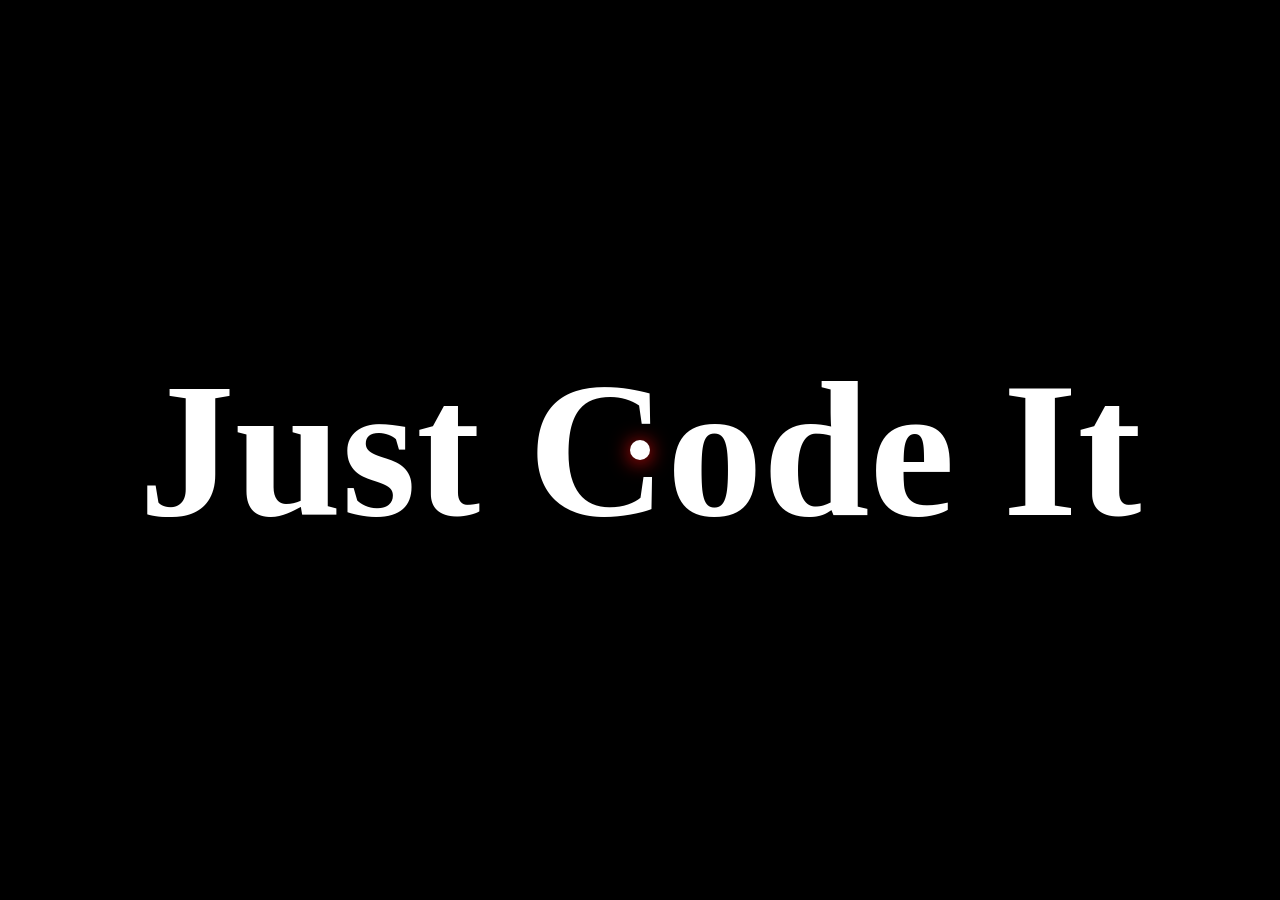
<file: custom_cursor/index.html>
<!DOCTYPE html>
<html lang="en">
<head>
    <meta charset="UTF-8">
    <meta name="viewport" content="width=device-width, initial-scale=1.0">
    <link rel="stylesheet" href="style.css">
    <title>Document</title>
</head>
<body>
 
    <div id="main">
        <div class="cursor"></div>
        <h1>Just Code It</h1>
    </div>
    
    <script src="script.js"></script>
</body>
</html>
</file>
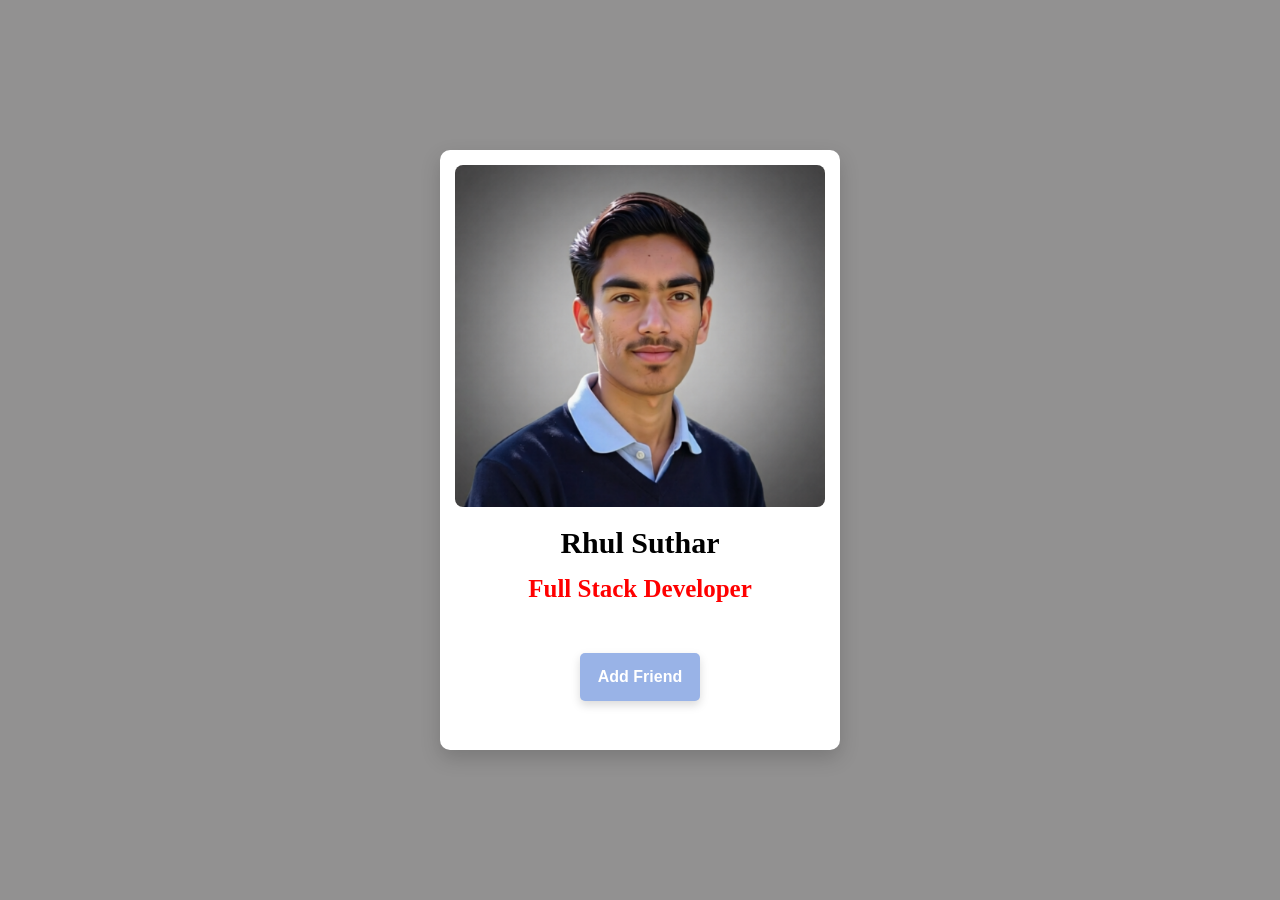
<file: add_friend_feature/indeix.html>
<!DOCTYPE html>
<html lang="en">
<head>
    <meta charset="UTF-8">
    <meta name="viewport" content="width=device-width, initial-scale=1.0">
    <link rel="stylesheet" href="style.css">
    <title>Add Friend</title>
</head>
<body>

    <div id="card">
    <img src="user.png" alt="">    
    <h1>Rhul Suthar</h1>
    <h5>Full Stack Developer</h5>

    <div id="detail">
    
    </div>

    <div id="btn-container">
        <!-- <button id="remove">Remove</button> -->
        <button id="add">Add Friend</button>
    </div>
  
<script src="script.js"></script>
</body>
</html>
</file>
<file: custom_cursor/style.css>
*{
    margin: 0;
    padding: 0;
    box-sizing: border-box;
}

html, body{
    height: 100%;
    width: 100%;
}

#main{
 height: 100%;
 width: 100%;
 background-color: black;
 display: flex;
 align-items: center;
 justify-content: center;
}

.cursor{
    height: 20px;
    width: 20px;
    background-color: #fff;
    mix-blend-mode: difference;
    border-radius: 50%;
    position: absolute;
    box-shadow: 0 2px 20px rgb(255, 14, 14);
    transition: all linear 0.1s;

}

h1{
    color: #fff;
    font-size: 15vw;
    font-weight: 900;
}
</file>
<file: add_friend_feature/style.css>
*{
    margin: 0;
    padding: 0;
    box-sizing: border-box;
}
body{
    background-color: rgba(68, 66, 66, 0.582);
    display: flex;
    align-items: center;
    justify-content: center;
    height: 100vh; 
}

#card{
    width: 400px;
    height: 600px;
    background-color: #fff;
    padding: 15px;
    border-radius: 10px;
    box-shadow: 0 8px 20px rgba(0,0,0,0.17);
}

#card img{
    width: 100%;
    height: 60%;
    object-fit: cover;
    border-radius: 8px;
}

#card h1, h5{
    display: flex;
    justify-content: center;
}

#card h1{
    margin: 15px;
    font-size: 30px;
}
#card h5{
    margin: 15px;
    color: red;
    font-size: 25px;
}

#btn-container{
    display: flex;
    margin: 25px;
    justify-content: space-evenly;
}

#add, #remove{
    padding: 15px 18px;
    border: none;
    border-radius: 5px;
    cursor: pointer;
    font-size: 14px;
    margin: 5px;
    box-shadow: 0 4px 10px rgba(0,0,0,0.15);
}

/* Add Button */
#add{
    background-color: #99b3e7;
    color: #fff;
    font-size: 16px;
    font-weight: 600;
    transition: 0.5s;
}

/* Remove Button */
#remove{
    background-color: #ff6b6b;
    color: #fff;
    transition: 0.5s;
}

#add:hover{
    background-color: #7f9fd9;
    transform: translateY(-2px);
    box-shadow: 0 6px 15px rgba(0,0,0,0.25);
}

#remove:hover{
    background-color: #e05555;
    transform: translateY(-2px);
    box-shadow: 0 6px 15px rgba(0,0,0,0.25);
}

#detail{
    display: flex;
    gap: 15px;
    justify-content: center;
    align-items: center;
    margin-top: 20px;
}

#detail a{
    text-decoration: none;
    color: #fff;
    background: #4a6cf7;
    padding: 10px 18px;
    border-radius: 6px;
    font-size: 14px;
    transition: 0.3s;
    box-shadow: 0 4px 10px rgba(0,0,0,0.2);
}

#detail a:hover{
    background: #2f4ed8;
    transform: translateY(-3px);
    box-shadow: 0 6px 14px rgba(0,0,0,0.3);
}
</file>
